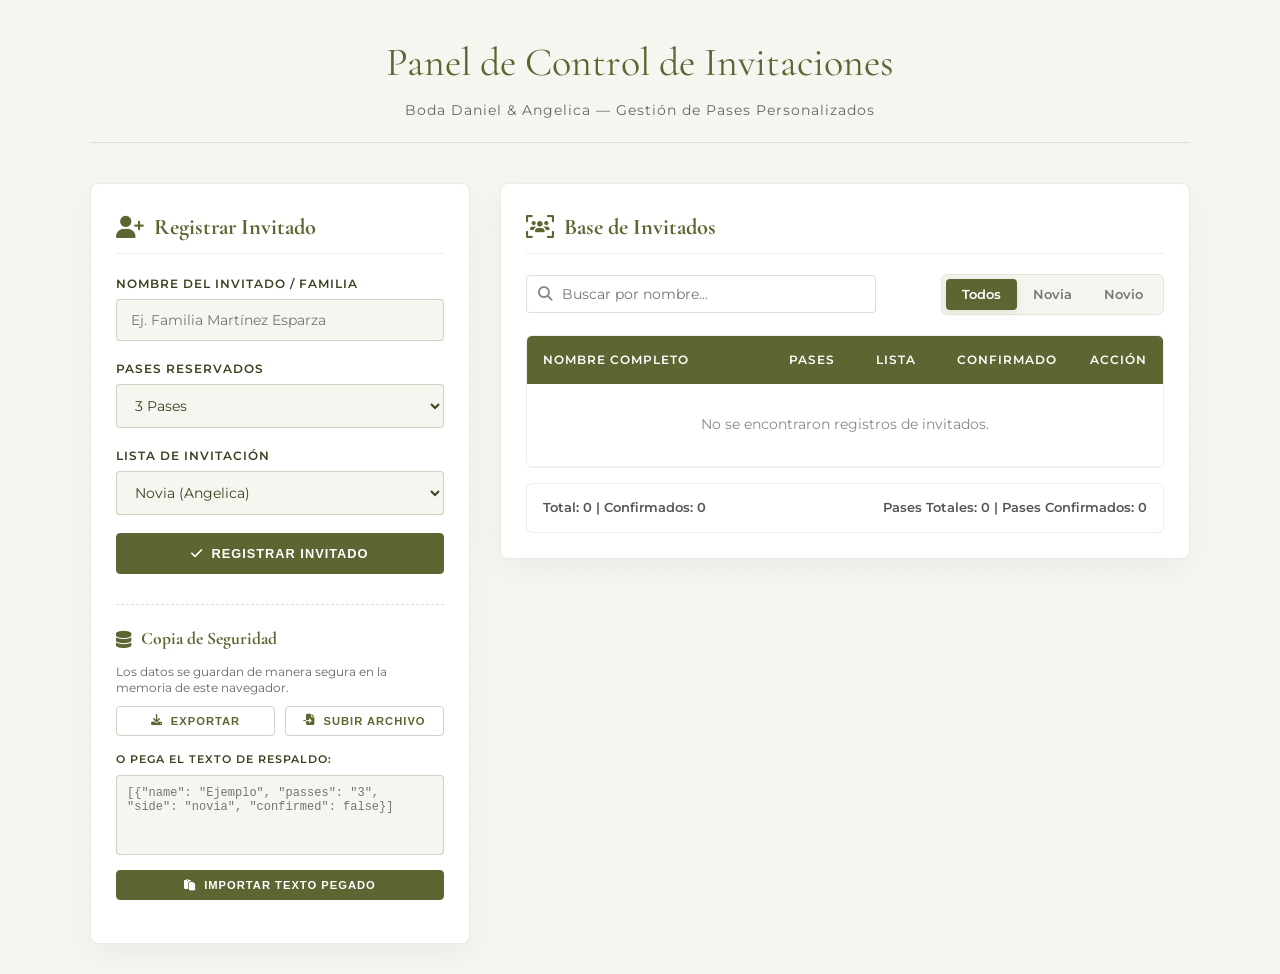
<file: admin.html>
<!DOCTYPE html>
<html lang="es">
<head>
    <meta charset="UTF-8">
    <meta name="viewport" content="width=device-width, initial-scale=1.0">
    <title>Panel de Control | Daniel & Angelica</title>
    
    <!-- Fuentes y Tipografías -->
    <link rel="preconnect" href="https://fonts.googleapis.com">
    <link rel="preconnect" href="https://fonts.gstatic.com" crossorigin>
    <link href="https://fonts.googleapis.com/css2?family=Cormorant+Garamond:ital,wght@0,400;0,600;1,400&family=Montserrat:wght@300;400;600&display=swap" rel="stylesheet">
    <link rel="icon" type="image/svg+xml" href="data:image/svg+xml,<svg xmlns='http://www.w3.org/2000/svg' viewBox='0 0 100 100'><circle cx='50' cy='50' r='48' fill='%235D6532'/><path d='M50,25 C38,45 38,62 50,78 C62,62 62,45 50,25 Z' fill='%23D4E673'/><path d='M50,25 L50,78' stroke='%233D4221' stroke-width='2'/></svg>">

    <!-- Iconos FontAwesome -->
    <link rel="stylesheet" href="https://cdnjs.cloudflare.com/ajax/libs/font-awesome/6.4.0/css/all.min.css">

    <style>
        :root {
            --primary-color: #5D6532;
            --accent-light: #D4E673;
            --accent-medium: #AFBD5E;
            --dark-olive: #3D4221;
            --bg-cream: #F5F6F0;
            --white: #FFFFFF;
            --font-serif: 'Cormorant Garamond', serif;
            --font-sans: 'Montserrat', sans-serif;
            --shadow-elegant: 0 10px 30px rgba(61, 66, 33, 0.05);
            --transition-smooth: all 0.3s ease;
        }

        * {
            margin: 0;
            padding: 0;
            box-sizing: border-box;
        }

        body {
            background-color: var(--bg-cream);
            background-image: radial-gradient(rgba(93, 101, 50, 0.02) 1.5px, transparent 0);
            background-size: 20px 20px;
            color: var(--dark-olive);
            font-family: var(--font-sans);
            padding: 30px 15px;
            line-height: 1.6;
        }

        .admin-wrapper {
            max-width: 1100px;
            margin: 0 auto;
        }

        header.admin-header {
            text-align: center;
            margin-bottom: 40px;
            border-bottom: 1px solid rgba(93, 101, 50, 0.15);
            padding-bottom: 20px;
        }

        header.admin-header h1 {
            font-family: var(--font-serif);
            font-size: 2.5rem;
            font-weight: 400;
            color: var(--primary-color);
            margin-bottom: 5px;
        }

        header.admin-header p {
            font-size: 0.9rem;
            color: #666;
            letter-spacing: 1px;
        }

        .admin-grid {
            display: grid;
            grid-template-columns: 1fr;
            gap: 30px;
            align-items: start;
        }

        @media (min-width: 900px) {
            .admin-grid {
                grid-template-columns: 380px 1fr;
            }
        }

        .panel-card {
            background-color: var(--white);
            border-radius: 8px;
            border: 1px solid rgba(93, 101, 50, 0.12);
            box-shadow: var(--shadow-elegant);
            padding: 25px;
        }

        .panel-title {
            font-family: var(--font-serif);
            font-size: 1.4rem;
            color: var(--primary-color);
            margin-bottom: 20px;
            border-bottom: 1px solid rgba(93, 101, 50, 0.1);
            padding-bottom: 8px;
            display: flex;
            align-items: center;
            gap: 10px;
        }

        .form-group {
            margin-bottom: 18px;
        }

        .form-group label {
            display: block;
            font-size: 0.75rem;
            font-weight: 600;
            text-transform: uppercase;
            letter-spacing: 1px;
            margin-bottom: 6px;
            color: var(--dark-olive);
        }

        .form-group input[type="text"],
        .form-group select {
            width: 100%;
            padding: 11px 14px;
            border: 1px solid rgba(93, 101, 50, 0.25);
            border-radius: 4px;
            background-color: var(--bg-cream);
            font-family: var(--font-sans);
            font-size: 0.9rem;
            color: var(--dark-olive);
            outline: none;
            transition: var(--transition-smooth);
        }

        .form-group input[type="text"]:focus,
        .form-group select:focus {
            border-color: var(--primary-color);
            background-color: var(--white);
            box-shadow: 0 0 8px rgba(93, 101, 50, 0.08);
        }

        .btn-admin {
            display: inline-flex;
            align-items: center;
            justify-content: center;
            gap: 8px;
            width: 100%;
            padding: 12px 20px;
            background-color: var(--primary-color);
            color: var(--white);
            border: 1px solid var(--primary-color);
            border-radius: 4px;
            font-size: 0.8rem;
            font-weight: 600;
            text-transform: uppercase;
            letter-spacing: 1px;
            cursor: pointer;
            transition: var(--transition-smooth);
        }

        .btn-admin:hover {
            background-color: var(--dark-olive);
            border-color: var(--dark-olive);
            transform: translateY(-1px);
        }

        .btn-outline {
            background-color: transparent;
            color: var(--primary-color);
            border-color: rgba(93, 101, 50, 0.3);
        }

        .btn-outline:hover {
            background-color: rgba(93, 101, 50, 0.05);
            border-color: var(--primary-color);
            color: var(--primary-color);
        }

        .backup-container {
            margin-top: 30px;
            padding-top: 20px;
            border-top: 1px dashed rgba(93, 101, 50, 0.2);
        }

        .backup-buttons {
            display: grid;
            grid-template-columns: 1fr 1fr;
            gap: 10px;
            margin-top: 10px;
            margin-bottom: 15px;
        }

        .btn-sm {
            padding: 8px 12px;
            font-size: 0.7rem;
        }

        .list-controls {
            display: flex;
            flex-direction: column;
            gap: 15px;
            margin-bottom: 20px;
        }

        @media (min-width: 600px) {
            .list-controls {
                flex-direction: row;
                justify-content: space-between;
                align-items: center;
            }
        }

        .search-wrapper {
            position: relative;
            flex-grow: 1;
            max-width: 350px;
        }

        .search-wrapper i {
            position: absolute;
            left: 12px;
            top: 50%;
            transform: translateY(-50%);
            color: #888;
            font-size: 0.9rem;
        }

        .search-input {
            width: 100%;
            padding: 10px 10px 10px 35px;
            border: 1px solid rgba(93, 101, 50, 0.2);
            border-radius: 4px;
            font-family: var(--font-sans);
            font-size: 0.85rem;
            outline: none;
        }

        .tab-menu {
            display: inline-flex;
            background-color: var(--bg-cream);
            padding: 4px;
            border-radius: 6px;
            border: 1px solid rgba(93, 101, 50, 0.1);
        }

        .tab-btn {
            background: none;
            border: none;
            padding: 8px 16px;
            font-family: var(--font-sans);
            font-size: 0.8rem;
            font-weight: 600;
            color: #777;
            cursor: pointer;
            border-radius: 4px;
            transition: var(--transition-smooth);
        }

        .tab-btn.active {
            background-color: var(--primary-color);
            color: var(--white);
            box-shadow: 0 2px 8px rgba(93, 101, 50, 0.15);
        }

        .table-responsive {
            overflow-x: auto;
            border-radius: 6px;
            border: 1px solid rgba(93, 101, 50, 0.1);
        }

        .guest-table {
            width: 100%;
            border-collapse: collapse;
            text-align: left;
            font-size: 0.85rem;
            background-color: var(--white);
        }

        .guest-table th, 
        .guest-table td {
            padding: 14px 16px;
            border-bottom: 1px solid rgba(93, 101, 50, 0.08);
            vertical-align: middle;
        }

        .guest-table th {
            background-color: var(--primary-color);
            color: var(--white);
            font-weight: 600;
            text-transform: uppercase;
            font-size: 0.75rem;
            letter-spacing: 1px;
        }

        .guest-table tbody tr {
            transition: background-color 0.2s ease;
        }

        .guest-table tbody tr.confirmed-row {
            background-color: rgba(93, 101, 50, 0.05);
        }

        .guest-table tbody tr:hover {
            background-color: rgba(245, 246, 240, 0.5);
        }

        .guest-table tbody tr.confirmed-row:hover {
            background-color: rgba(93, 101, 50, 0.08);
        }

        .side-badge {
            display: inline-block;
            padding: 4px 10px;
            border-radius: 12px;
            font-size: 0.7rem;
            font-weight: 600;
            text-transform: uppercase;
            letter-spacing: 0.5px;
        }

        .side-badge.novia {
            background-color: #F8E8E8;
            color: #A04040;
        }

        .side-badge.novio {
            background-color: #E8F0F8;
            color: #4070A0;
        }

        .checkbox-confirm {
            width: 18px;
            height: 18px;
            accent-color: var(--primary-color);
            cursor: pointer;
        }

        .actions-cell {
            display: flex;
            gap: 8px;
            justify-content: center;
        }

        .btn-action {
            background: none;
            border: none;
            cursor: pointer;
            font-size: 1.05rem;
            padding: 5px;
            border-radius: 4px;
            display: inline-flex;
            align-items: center;
            justify-content: center;
            transition: var(--transition-smooth);
        }

        .btn-action:hover {
            transform: scale(1.1);
        }

        .btn-action.copy {
            color: var(--primary-color);
        }

        .btn-action.copy:hover {
            background-color: rgba(93, 101, 50, 0.08);
        }

        .btn-action.delete {
            color: #C0392B;
        }

        .btn-action.delete:hover {
            background-color: rgba(192, 57, 43, 0.08);
        }

        .summary-bar {
            margin-top: 15px;
            display: flex;
            flex-direction: column;
            gap: 8px;
            font-size: 0.8rem;
            font-weight: 600;
            color: #555;
            background-color: var(--white);
            padding: 14px 16px;
            border-radius: 6px;
            border: 1px solid rgba(93, 101, 50, 0.1);
        }

        @media (min-width: 600px) {
            .summary-bar {
                flex-direction: row;
                justify-content: space-between;
                align-items: center;
            }
        }

        .textarea-import {
            width: 100%;
            height: 80px;
            padding: 10px;
            border: 1px solid rgba(93, 101, 50, 0.25);
            border-radius: 4px;
            background-color: var(--bg-cream);
            font-family: monospace;
            font-size: 0.75rem;
            color: var(--dark-olive);
            resize: none;
            outline: none;
            transition: var(--transition-smooth);
        }

        .textarea-import:focus {
            border-color: var(--primary-color);
            background-color: var(--white);
        }
    </style>
</head>
<body>

    <div class="admin-wrapper">
        <header class="admin-header">
            <h1>Panel de Control de Invitaciones</h1>
            <p>Boda Daniel & Angelica — Gestión de Pases Personalizados</p>
        </header>

        <div class="admin-grid">
            <div class="panel-card">
                <h2 class="panel-title"><i class="fa-solid fa-user-plus"></i> Registrar Invitado</h2>
                <form id="add-guest-form" onsubmit="return false;">
                    <div class="form-group">
                        <label for="guest-name">Nombre del Invitado / Familia</label>
                        <input type="text" id="guest-name" placeholder="Ej. Familia Martínez Esparza" required>
                    </div>
                    
                    <div class="form-group">
                        <label for="guest-passes">Pases Reservados</label>
                        <select id="guest-passes">
                            <option value="1">1 Pase</option>
                            <option value="2">2 Pases</option>
                            <option value="3" selected>3 Pases</option>
                            <option value="4">4 Pases</option>
                            <option value="5">5 Pases</option>
                            <option value="6">6 Pases</option>
                        </select>
                    </div>
                    
                    <div class="form-group">
                        <label for="guest-side">Lista de Invitación</label>
                        <select id="guest-side">
                            <option value="novia">Novia (Angelica)</option>
                            <option value="novio">Novio (Daniel)</option>
                        </select>
                    </div>
                    
                    <button type="submit" id="btn-save" class="btn-admin">
                        <i class="fa-solid fa-check"></i> Registrar Invitado
                    </button>
                </form>

                <div class="backup-container">
                    <h2 class="panel-title" style="font-size: 1.1rem; margin-bottom: 10px; border:none; padding:0;">
                        <i class="fa-solid fa-database"></i> Copia de Seguridad
                    </h2>
                    <p style="font-size: 0.72rem; color: #666; line-height: 1.4; margin-bottom: 10px;">
                        Los datos se guardan de manera segura en la memoria de este navegador.
                    </p>
                    
                    <!-- Importar por archivo -->
                    <div class="backup-buttons">
                        <button id="btn-export" class="btn-admin btn-sm btn-outline"><i class="fa-solid fa-download"></i> Exportar</button>
                        <button id="btn-import-trigger" class="btn-admin btn-sm btn-outline"><i class="fa-solid fa-file-import"></i> Subir Archivo</button>
                    </div>
                    <input type="file" id="import-file" accept=".txt,.json" style="display: none;">

                    <!-- Importar pegando texto JSON -->
                    <div class="form-group" style="margin-top: 15px;">
                        <label for="import-text" style="font-size: 0.7rem;">O Pega el Texto de Respaldo:</label>
                        <textarea id="import-text" class="textarea-import" placeholder='[{"name": "Ejemplo", "passes": "3", "side": "novia", "confirmed": false}]'></textarea>
                        <button id="btn-import-text" class="btn-admin btn-sm" style="margin-top: 8px; width: 100%;">
                            <i class="fa-solid fa-paste"></i> Importar Texto Pegado
                        </button>
                    </div>
                </div>
            </div>

            <div class="panel-card">
                <h2 class="panel-title"><i class="fa-solid fa-users-viewfinder"></i> Base de Invitados</h2>
                <div class="list-controls">
                    <div class="search-wrapper">
                        <i class="fa-solid fa-magnifying-glass"></i>
                        <input type="text" id="search-input" class="search-input" placeholder="Buscar por nombre...">
                    </div>
                    <div class="tab-menu">
                        <button class="tab-btn active" data-filter="todos">Todos</button>
                        <button class="tab-btn" data-filter="novia">Novia</button>
                        <button class="tab-btn" data-filter="novio">Novio</button>
                    </div>
                </div>

                <div class="table-responsive">
                    <table class="guest-table">
                        <thead>
                            <tr>
                                <th>Nombre Completo</th>
                                <th style="width: 70px; text-align: center;">Pases</th>
                                <th style="width: 90px; text-align: center;">Lista</th>
                                <th style="width: 90px; text-align: center;">Confirmado</th>
                                <th style="width: 90px; text-align: center;">Acción</th>
                            </tr>
                        </thead>
                        <tbody id="table-body"></tbody>
                    </table>
                </div>

                <div class="summary-bar">
                    <span id="stat-count">Total: 0 | Confirmados: 0</span>
                    <span id="stat-passes">Pases Totales: 0 | Pases Confirmados: 0</span>
                </div>
            </div>
        </div>
    </div>

    <script>
        document.addEventListener("DOMContentLoaded", () => {
            let guestsList = JSON.parse(localStorage.getItem('wedding_guests_list')) || [];
            
            // Asegurar que todos los registros tengan la propiedad de confirmación
            guestsList.forEach(guest => {
                if (guest.confirmed === undefined) {
                    guest.confirmed = false;
                }
            });
            persistData();

            let activeFilter = 'todos';
            let searchQuery = '';

            const tableBody = document.getElementById('table-body');
            const addForm = document.getElementById('add-guest-form');
            const guestNameInput = document.getElementById('guest-name');
            const guestPassesSelect = document.getElementById('guest-passes');
            const guestSideSelect = document.getElementById('guest-side');
            
            const searchInput = document.getElementById('search-input');
            const tabButtons = document.querySelectorAll('.tab-btn');
            
            const statCount = document.getElementById('stat-count');
            const statPasses = document.getElementById('stat-passes');

            // Utilidad Base64 Robusta para UTF-8
            function encodeToken(obj) {
                const str = JSON.stringify(obj);
                return btoa(unescape(encodeURIComponent(str)));
            }

            // Construcción robusta de la URL que funciona en local (file:///) y servidores (http/https)
            function getBaseUrl() {
                let href = window.location.href;
                let cleanUrl = href.substring(0, href.lastIndexOf('/')) + '/';
                if (href.startsWith('file:///')) {
                    return cleanUrl + 'index.html';
                }
                return cleanUrl;
            }

            function renderTable() {
                tableBody.innerHTML = '';
                
                let filtered = guestsList.filter(guest => {
                    const matchesSearch = guest.name.toLowerCase().includes(searchQuery.toLowerCase());
                    const matchesTab = activeFilter === 'todos' || guest.side === activeFilter;
                    return matchesSearch && matchesTab;
                });

                // Cálculos de estadísticas dinámicas basadas en la pestaña activa
                let totalGuests = filtered.length;
                let confirmedGuests = filtered.filter(g => g.confirmed).length;
                let totalPasses = filtered.reduce((acc, curr) => acc + parseInt(curr.passes), 0);
                let confirmedPasses = filtered.filter(g => g.confirmed).reduce((acc, curr) => acc + parseInt(curr.passes), 0);

                statCount.innerText = `Total: ${totalGuests} | Confirmados: ${confirmedGuests}`;
                statPasses.innerText = `Pases Totales: ${totalPasses} | Pases Confirmados: ${confirmedPasses}`;

                if (filtered.length === 0) {
                    tableBody.innerHTML = `
                        <tr>
                            <td colspan="5" style="text-align: center; color: #888; padding: 30px;">
                                No se encontraron registros de invitados.
                            </td>
                        </tr>
                    `;
                    return;
                }

                filtered.forEach(guest => {
                    const tr = document.createElement('tr');
                    if (guest.confirmed) {
                        tr.classList.add('confirmed-row');
                    }

                    const token = encodeToken({ n: guest.name, p: parseInt(guest.passes), s: guest.side });
                    const uniqueLink = `${getBaseUrl()}?g=${token}`;

                    tr.innerHTML = `
                        <td style="font-weight: 600;">${guest.name}</td>
                        <td style="text-align: center; font-weight: 600;">${guest.passes}</td>
                        <td style="text-align: center;">
                            <span class="side-badge ${guest.side}">
                                ${guest.side === 'novia' ? 'Novia' : 'Novio'}
                            </span>
                        </td>
                        <td style="text-align: center;">
                            <input type="checkbox" class="checkbox-confirm" ${guest.confirmed ? 'checked' : ''} onchange="toggleConfirmation('${guest.id}', this.checked)">
                        </td>
                        <td style="text-align: center;">
                            <div class="actions-cell">
                                <button class="btn-action copy" onclick="copyGuestLink('${uniqueLink}')" title="Copiar enlace único">
                                    <i class="fa-solid fa-copy"></i>
                                </button>
                                <button class="btn-action delete" onclick="deleteGuest('${guest.id}')" title="Eliminar de la lista">
                                    <i class="fa-solid fa-trash"></i>
                                </button>
                            </div>
                        </td>
                    `;
                    tableBody.appendChild(tr);
                });
            }

            function persistData() {
                localStorage.setItem('wedding_guests_list', JSON.stringify(guestsList));
            }

            // Cambiar estado de confirmación
            window.toggleConfirmation = function(id, isChecked) {
                const index = guestsList.findIndex(g => g.id === id);
                if (index !== -1) {
                    guestsList[index].confirmed = isChecked;
                    persistData();
                    renderTable();
                }
            };

            addForm.addEventListener('submit', (e) => {
                e.preventDefault();
                const nameValue = guestNameInput.value.trim();
                const passesValue = guestPassesSelect.value;
                const sideValue = guestSideSelect.value;

                if (!nameValue) return;

                const newGuestObj = {
                    id: Date.now().toString() + Math.random().toString(36).substring(2, 5),
                    name: nameValue,
                    passes: passesValue,
                    side: sideValue,
                    confirmed: false
                };

                guestsList.push(newGuestObj);
                persistData();
                renderTable();
                
                guestNameInput.value = '';
                guestNameInput.focus();
            });

            window.deleteGuest = function(id) {
                if (confirm("¿Estás seguro de que deseas retirar a este invitado de la lista?")) {
                    guestsList = guestsList.filter(g => g.id !== id);
                    persistData();
                    renderTable();
                }
            };

            // Copiado Forzado Multiplataforma
            window.copyGuestLink = function(link) {
                if (navigator.clipboard && window.isSecureContext) {
                    navigator.clipboard.writeText(link).then(() => {
                        alert("¡Enlace único copiado al portapapeles con éxito!");
                    }).catch(() => {
                        fallbackCopy(link);
                    });
                } else {
                    fallbackCopy(link);
                }
            };

            function fallbackCopy(text) {
                const textArea = document.createElement("textarea");
                textArea.value = text;
                textArea.style.position = "fixed";
                textArea.style.top = "0";
                textArea.style.left = "0";
                textArea.style.width = "2em";
                textArea.style.height = "2em";
                textArea.style.padding = "0";
                textArea.style.border = "none";
                textArea.style.outline = "none";
                textArea.style.boxShadow = "none";
                textArea.style.background = "transparent";
                document.body.appendChild(textArea);
                textArea.focus();
                textArea.select();
                
                try {
                    const successful = document.execCommand('copy');
                    if (successful) {
                        alert("¡Enlace copiado al portapapeles con éxito!");
                    } else {
                        throw new Error('Fallback falló');
                    }
                } catch (err) {
                    prompt("Copia el siguiente enlace personalizado manualmente:", text);
                }
                document.body.removeChild(textArea);
            }

            searchInput.addEventListener('input', (e) => {
                searchQuery = e.target.value;
                renderTable();
            });

            tabButtons.forEach(btn => {
                btn.addEventListener('click', () => {
                    tabButtons.forEach(b => b.classList.remove('active'));
                    btn.classList.add('active');
                    activeFilter = btn.getAttribute('data-filter');
                    renderTable();
                });
            });

            // Función de exportación de datos
            document.getElementById('btn-export').addEventListener('click', () => {
                if (guestsList.length === 0) {
                    alert("No existen datos para respaldar actualmente.");
                    return;
                }
                const serialized = JSON.stringify(guestsList, null, 2);
                const blob = new Blob([serialized], { type: "text/plain;charset=utf-8" });
                const url = URL.createObjectURL(blob);
                
                const link = document.createElement("a");
                link.href = url;
                link.download = `backup_invitados.txt`;
                document.body.appendChild(link);
                link.click();
                
                document.body.removeChild(link);
                URL.revokeObjectURL(url);
            });

            // Función de importación por archivo
            const fileInput = document.getElementById('import-file');
            document.getElementById('btn-import-trigger').addEventListener('click', () => {
                fileInput.click();
            });

            fileInput.addEventListener('change', (e) => {
                const file = e.target.files[0];
                if (!file) return;

                const reader = new FileReader();
                reader.onload = function(evt) {
                    processImportData(evt.target.result);
                };
                reader.readAsText(file);
                fileInput.value = '';
            });

            // Función de importación por Texto pegado
            const btnImportText = document.getElementById('btn-import-text');
            const textareaImport = document.getElementById('import-text');

            btnImportText.addEventListener('click', () => {
                const rawText = textareaImport.value.trim();
                if (!rawText) {
                    alert("Por favor, pega el texto de respaldo primero.");
                    return;
                }
                processImportData(rawText);
                textareaImport.value = '';
            });

            // Procesador genérico de importación para asegurar propiedades por defecto
            function processImportData(textString) {
                try {
                    const parsed = JSON.parse(textString);
                    if (Array.isArray(parsed)) {
                        if (confirm(`Se han detectado ${parsed.length} invitados en el lote. ¿Deseas importarlos e inicialmente reemplazar la lista actual?`)) {
                            // Validar y normalizar la estructura de cada invitado importado
                            parsed.forEach(guest => {
                                if (guest.confirmed === undefined) {
                                    guest.confirmed = false;
                                }
                                if (!guest.id) {
                                    guest.id = Date.now().toString() + Math.random().toString(36).substring(2, 5);
                                }
                            });
                            
                            guestsList = parsed;
                            persistData();
                            renderTable();
                            alert("Base de datos de invitados restablecida con éxito.");
                        }
                    } else {
                        alert("El formato de los datos no es compatible. Debe ser un arreglo de objetos JSON.");
                    }
                } catch (err) {
                    alert("Ocurrió un error al procesar la cadena de datos. Asegúrate de copiar el JSON de manera completa y correcta.");
                }
            }

            renderTable();
        });
    </script>
</body>
</html>
</file>
